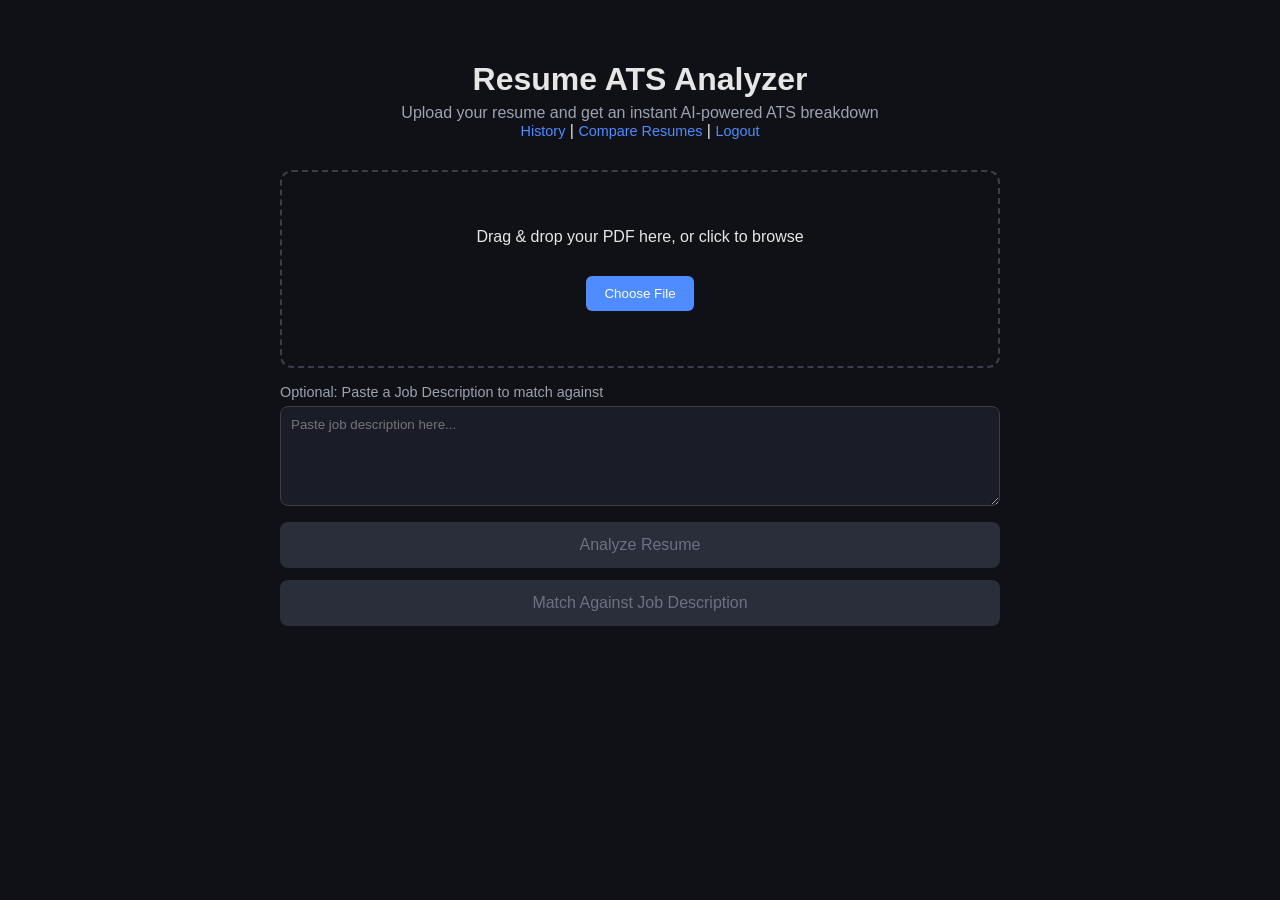
<file: templates/index.html>
<!DOCTYPE html>
<html lang="en">
<head>
  <meta charset="UTF-8" />
  <title>Resume ATS Analyzer</title>
  <link rel="stylesheet" href="/static/style.css" />
</head>
<body>
  <div class="container">
    <header>
      <h1>Resume ATS Analyzer</h1>
      <p class="subtitle">Upload your resume and get an instant AI-powered ATS breakdown</p>
      <nav style="text-align:center; margin-bottom:20px;">
        <a href="/history">History</a> | <a href="/compare">Compare Resumes</a> | <a href="/logout">Logout</a>
      </nav>
    </header>

    <div id="dropZone" class="drop-zone">
      <p id="dropText">Drag & drop your PDF here, or click to browse</p>
      <input type="file" id="resumeFile" accept=".pdf" hidden />
      <button id="browseBtn" type="button">Choose File</button>
      <p id="fileName" class="file-name"></p>
    </div>

    <div class="jd-box">
      <label for="jdText">Optional: Paste a Job Description to match against</label>
      <textarea id="jdText" placeholder="Paste job description here..."></textarea>
    </div>

    <button id="analyzeBtn" class="analyze-btn" disabled>Analyze Resume</button>
    <button id="matchJdBtn" class="analyze-btn" disabled>Match Against Job Description</button>

    <div id="loading" class="hidden">
      <div class="spinner"></div>
      <p>Analyzing your resume...</p>
    </div>

    <div id="result" class="hidden">
      <div class="score-card">
        <div class="gauge" id="gauge">
          <span id="scoreText">0</span>
        </div>
        <p class="score-label">ATS Score out of 100</p>
      </div>

      <div class="card-grid">
        <div class="card">
          <h3>✔ Strengths</h3>
          <ul id="strengths"></ul>
        </div>
        <div class="card">
          <h3>⚠ Weaknesses</h3>
          <ul id="weaknesses"></ul>
        </div>
        <div class="card">
          <h3>🔍 Missing Keywords</h3>
          <div id="missingKeywords" class="tag-list"></div>
        </div>
        <div class="card">
          <h3>💡 Suggestions</h3>
          <ol id="suggestions"></ol>
        </div>
        <div class="card">
          <h3>🎯 Suitable Roles</h3>
          <div id="suitableRoles" class="tag-list"></div>
        </div>
        <div class="card verdict-card">
          <h3>📋 Final Verdict</h3>
          <p id="verdict"></p>
        </div>
      </div>

      <button id="downloadBtn" class="download-btn">Download Report (PDF)</button>
    </div>
  </div>

  <script src="/static/script.js"></script>
</body>
</html>
</file>
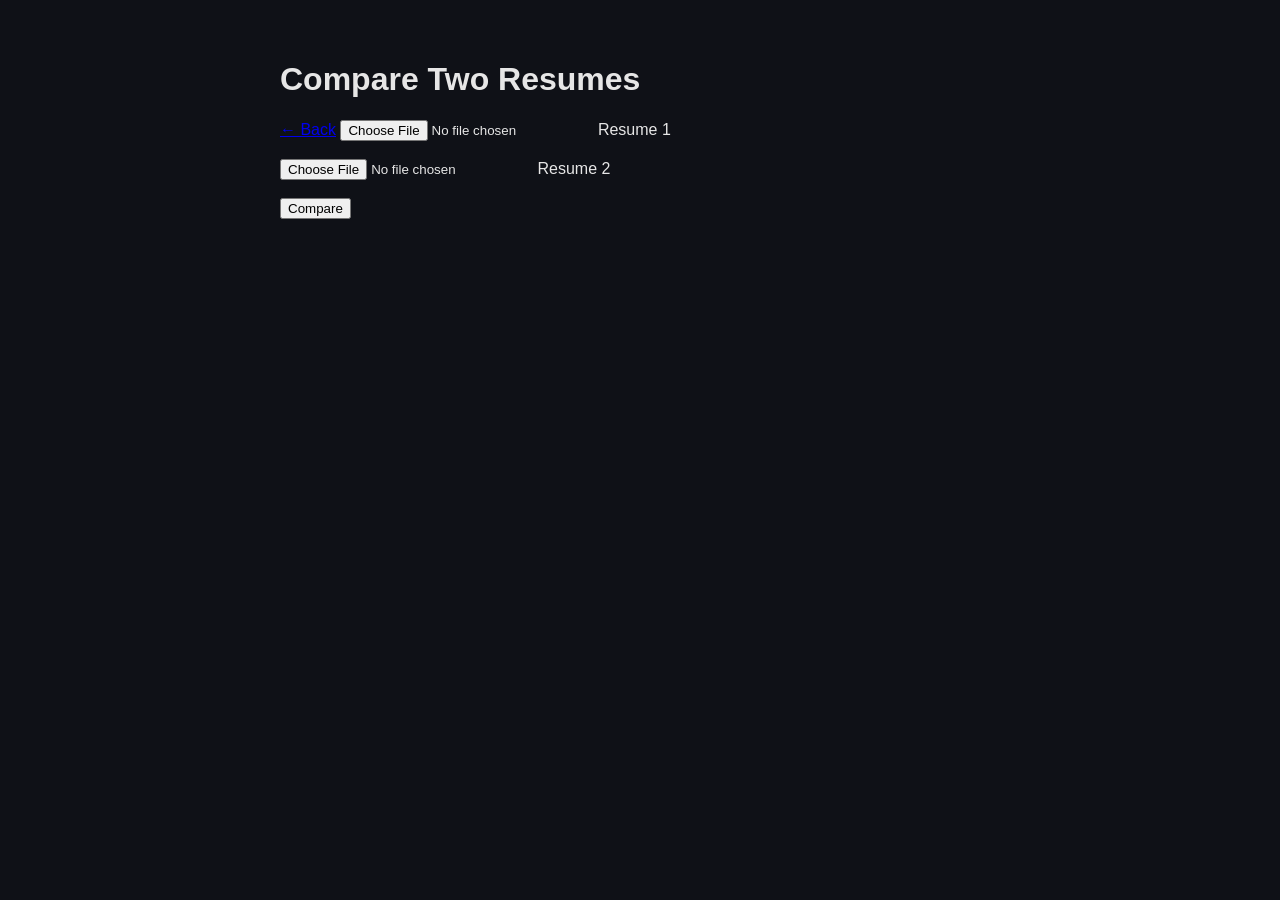
<file: templates/compare.html>
<!DOCTYPE html>
<html><head><title>Compare Resumes</title><link rel="stylesheet" href="/static/style.css"></head>
<body>
  <div class="container">
    <h1>Compare Two Resumes</h1>
    <a href="/">← Back</a>
    <input type="file" id="file1" accept=".pdf"> Resume 1<br><br>
    <input type="file" id="file2" accept=".pdf"> Resume 2<br><br>
    <button id="compareBtn">Compare</button>
    <div id="results" class="card-grid"></div>
  </div>
  <script>
    document.getElementById("compareBtn").addEventListener("click", async () => {
      const f1 = document.getElementById("file1").files[0];
      const f2 = document.getElementById("file2").files[0];
      if (!f1 || !f2) return alert("Choose both files");

      const formData = new FormData();
      formData.append("file1", f1);
      formData.append("file2", f2);

      const res = await fetch("/compare", { method: "POST", body: formData });
      const data = await res.json();

      document.getElementById("results").innerHTML = `
        <div class="card"><h3>${data.resume1.filename}</h3><p>Score: ${data.resume1.ats_score}</p></div>
        <div class="card"><h3>${data.resume2.filename}</h3><p>Score: ${data.resume2.ats_score}</p></div>
      `;
    });
  </script>
</body></html>
</file>
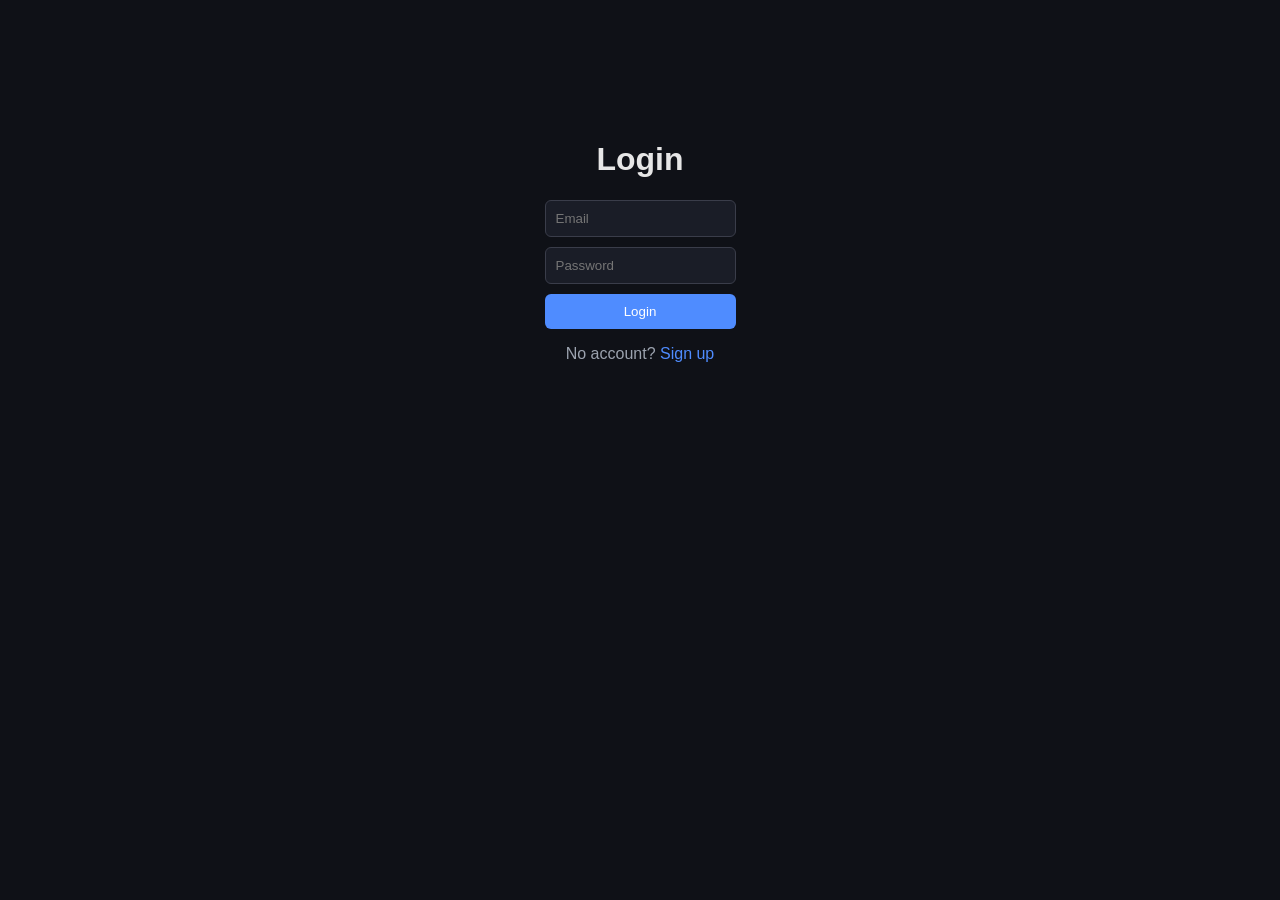
<file: templates/login.html>
<!DOCTYPE html>
<html><head><title>Login</title><link rel="stylesheet" href="/static/style.css"></head>
<body>
  <div class="auth-container">
    <h1>Login</h1>
    <form method="post" action="/login">
      <input type="email" name="email" placeholder="Email" required>
      <input type="password" name="password" placeholder="Password" required>
      <button type="submit">Login</button>
    </form>
    <p>No account? <a href="/signup">Sign up</a></p>
  </div>
</body></html>
</file>
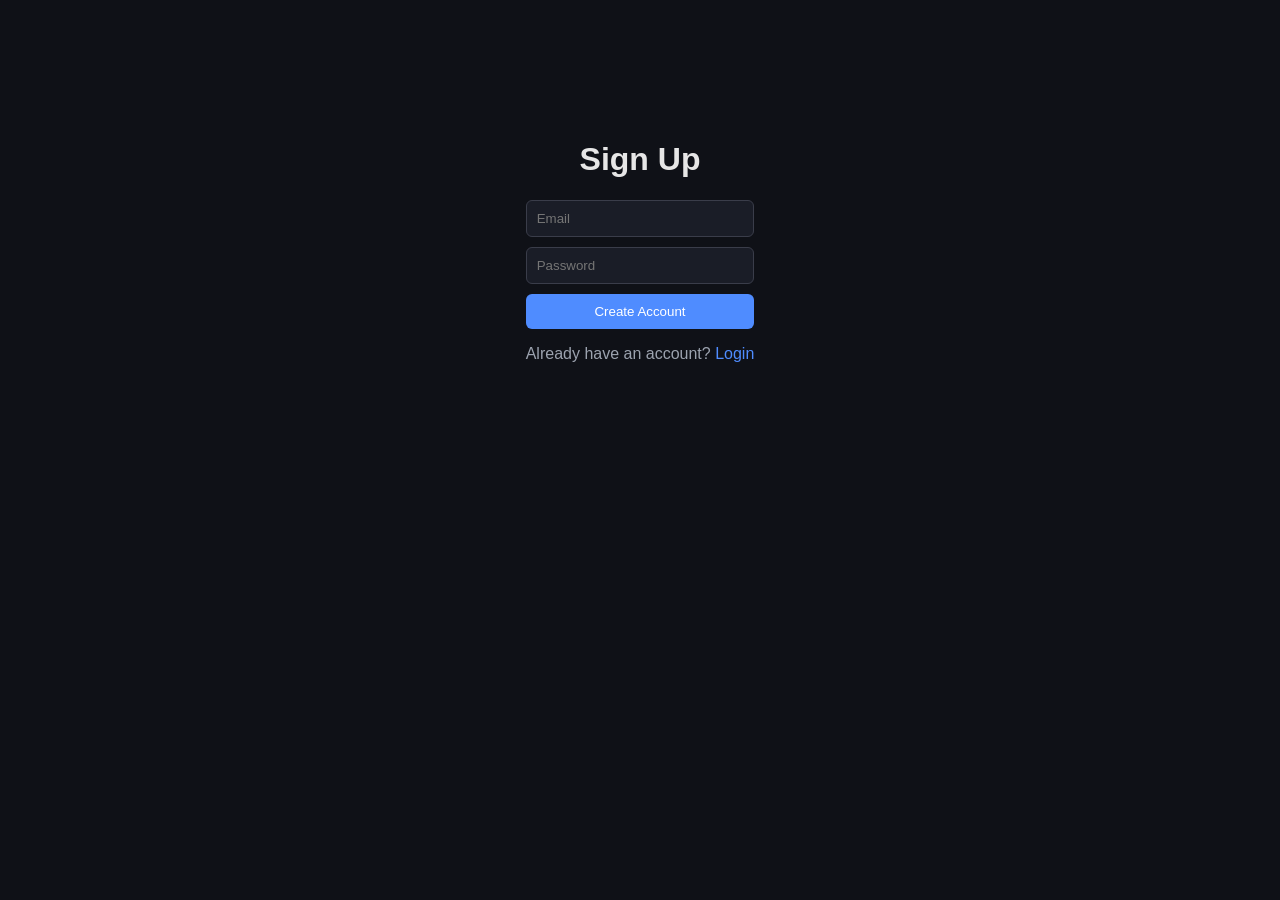
<file: templates/signup.html>
<!DOCTYPE html>
<html><head><title>Sign Up</title><link rel="stylesheet" href="/static/style.css"></head>
<body>
  <div class="auth-container">
    <h1>Sign Up</h1>
    <form method="post" action="/signup">
      <input type="email" name="email" placeholder="Email" required>
      <input type="password" name="password" placeholder="Password" required>
      <button type="submit">Create Account</button>
    </form>
    <p>Already have an account? <a href="/login">Login</a></p>
  </div>
</body></html>
</file>
<file: static/style.css>
* { box-sizing: border-box; }

body {
  font-family: 'Segoe UI', sans-serif;
  background: #0f1117;
  color: #e6e6e6;
  margin: 0;
  padding: 40px 20px;
  display: flex;
  justify-content: center;
}

.container { max-width: 720px; width: 100%; }

header { text-align: center; margin-bottom: 30px; }
header h1 { margin-bottom: 6px; }
.subtitle { color: #9ca3af; margin: 0; }

nav a {
  color: #4f8cff;
  text-decoration: none;
  font-size: 0.9em;
}

nav a:hover { text-decoration: underline; }

.drop-zone {
  border: 2px dashed #3a3d4a;
  border-radius: 12px;
  padding: 40px 20px;
  text-align: center;
  transition: border-color 0.2s, background 0.2s;
  cursor: pointer;
}

.drop-zone.dragover {
  border-color: #4f8cff;
  background: #171a24;
}

.drop-zone button {
  margin-top: 14px;
  background: #4f8cff;
  color: white;
  border: none;
  padding: 10px 18px;
  border-radius: 6px;
  cursor: pointer;
}

.drop-zone button:hover { background: #366fe0; }

.file-name { margin-top: 10px; color: #9ca3af; font-size: 0.9em; }

.jd-box {
  margin-top: 16px;
}

.jd-box label {
  display: block;
  margin-bottom: 6px;
  color: #9ca3af;
  font-size: 0.9em;
}

.jd-box textarea {
  width: 100%;
  min-height: 100px;
  padding: 10px;
  border-radius: 8px;
  border: 1px solid #3a3d4a;
  background: #1a1d27;
  color: white;
  font-family: inherit;
  resize: vertical;
}

.analyze-btn {
  display: block;
  width: 100%;
  margin-top: 12px;
  padding: 14px;
  background: #22c55e;
  color: white;
  border: none;
  border-radius: 8px;
  font-size: 1em;
  cursor: pointer;
}

.analyze-btn:disabled { background: #2a2d3a; cursor: not-allowed; color: #6b7280; }
.analyze-btn:not(:disabled):hover { background: #16a34a; }

.hidden { display: none; }

#loading { text-align: center; margin-top: 30px; }

.spinner {
  width: 36px; height: 36px;
  border: 4px solid #2a2d3a;
  border-top: 4px solid #4f8cff;
  border-radius: 50%;
  margin: 0 auto 10px;
  animation: spin 0.8s linear infinite;
}

@keyframes spin { to { transform: rotate(360deg); } }

.score-card {
  text-align: center;
  margin: 30px 0;
}

.gauge {
  width: 140px;
  height: 140px;
  border-radius: 50%;
  margin: 0 auto;
  display: flex;
  align-items: center;
  justify-content: center;
  background: conic-gradient(#2a2d3a 0deg, #2a2d3a 360deg);
  position: relative;
}

.gauge::before {
  content: "";
  position: absolute;
  width: 108px;
  height: 108px;
  background: #0f1117;
  border-radius: 50%;
}

#scoreText {
  position: relative;
  font-size: 2em;
  font-weight: bold;
}

.score-label { color: #9ca3af; margin-top: 10px; }

.card-grid {
  display: grid;
  grid-template-columns: 1fr 1fr;
  gap: 16px;
  margin-top: 10px;
}

.card {
  background: #1a1d27;
  border-radius: 10px;
  padding: 18px 20px;
}

.card h3 { margin-top: 0; font-size: 1em; }
.card ul, .card ol { padding-left: 20px; margin: 8px 0 0; }
.card li { margin: 4px 0; }

.verdict-card { grid-column: 1 / -1; }

.tag-list { display: flex; flex-wrap: wrap; gap: 8px; margin-top: 8px; }

.tag {
  background: #2a2d3a;
  padding: 4px 10px;
  border-radius: 20px;
  font-size: 0.85em;
}

.download-btn {
  display: block;
  width: 100%;
  margin-top: 24px;
  padding: 12px;
  background: #4f8cff;
  color: white;
  border: none;
  border-radius: 8px;
  cursor: pointer;
}

.download-btn:hover { background: #366fe0; }

.history-list {
  display: grid;
  gap: 16px;
  margin-top: 20px;
}

.history-list .card a {
  color: #4f8cff;
  text-decoration: none;
}

.history-list .card a:hover { text-decoration: underline; }

.auth-container {
  max-width: 360px;
  margin: 80px auto;
  text-align: center;
}

.auth-container input {
  display: block;
  width: 100%;
  padding: 10px;
  margin: 10px 0;
  border-radius: 6px;
  border: 1px solid #3a3d4a;
  background: #1a1d27;
  color: white;
}

.auth-container button {
  width: 100%;
  padding: 10px;
  background: #4f8cff;
  color: white;
  border: none;
  border-radius: 6px;
  cursor: pointer;
}

.auth-container button:hover { background: #366fe0; }

.auth-container p {
  margin-top: 16px;
  color: #9ca3af;
}

.auth-container a {
  color: #4f8cff;
  text-decoration: none;
}

.auth-container a:hover { text-decoration: underline; }

@media (max-width: 600px) {
  .card-grid { grid-template-columns: 1fr; }
}
</file>
